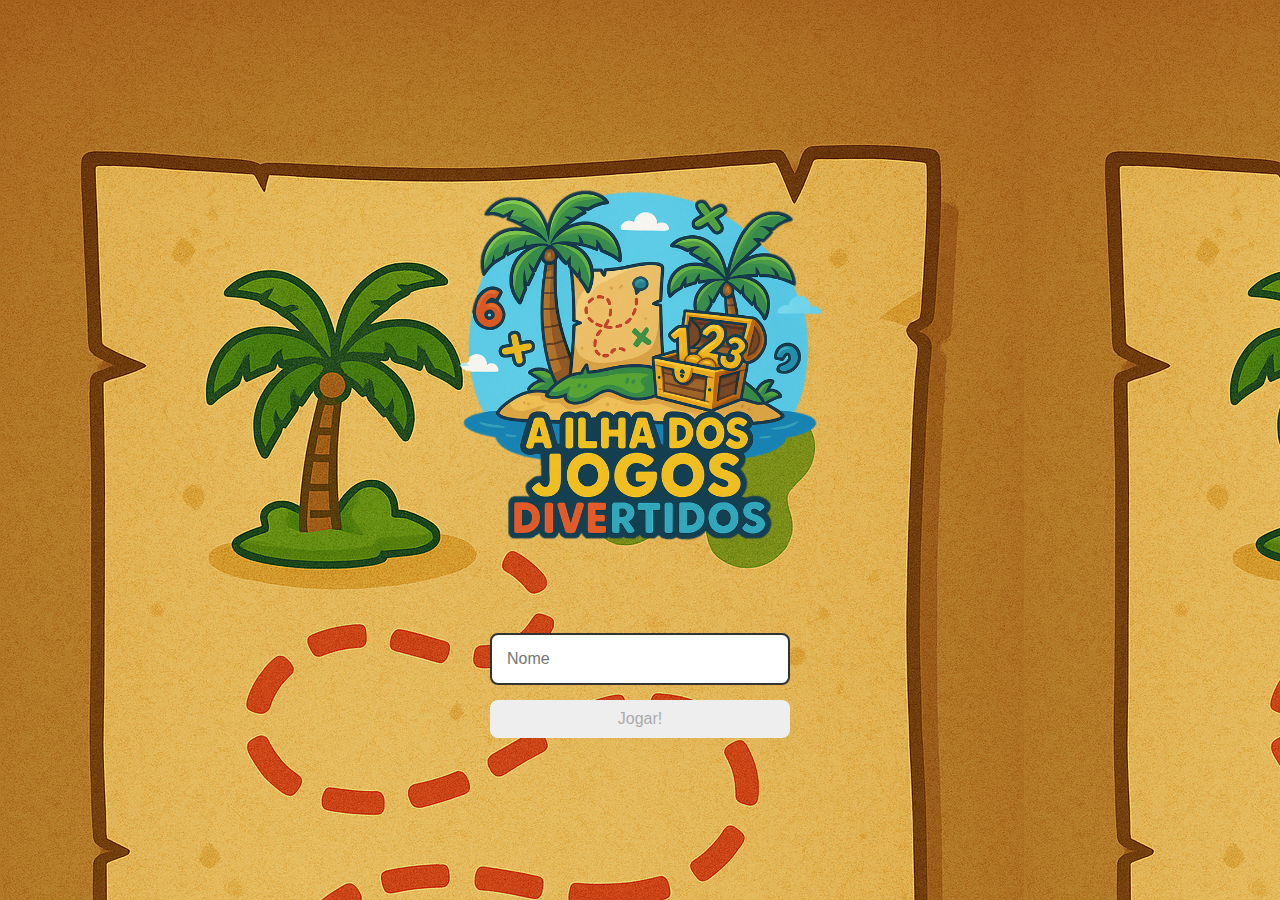
<file: index.html>
<!DOCTYPE html>
<html lang="pt-br">
  <head>
    <meta charset="UTF-8" />
    <meta name="viewport" content="width=device-width, initial-scale=1.0" />
    <title>Jogo da Memória</title>
    <link rel="stylesheet" href="./css/reset.css" />
    <link rel="stylesheet" href="./css/login.css" />
    <script defer src="./js/login.js"></script>
    <link rel="shortcut icon" href="./images/logo.png" type="image/x-icon">
  </head>
  <body class="background_telas" style="background-image: url(./images/backg.png)"> </body>
  
    <form class="login-form">
      <div class="login-header">
        <img src="images/logo.png" alt="Logo Ilha dos Jogos Divertidos" style="height: 400px; width: auto;">
      </div>
      <input type="text" placeholder="Nome" class="login-input" />
      <button type="submit" class="login-button" disabled>Jogar!</button>
    </form>
  </body>
</html>
</file>
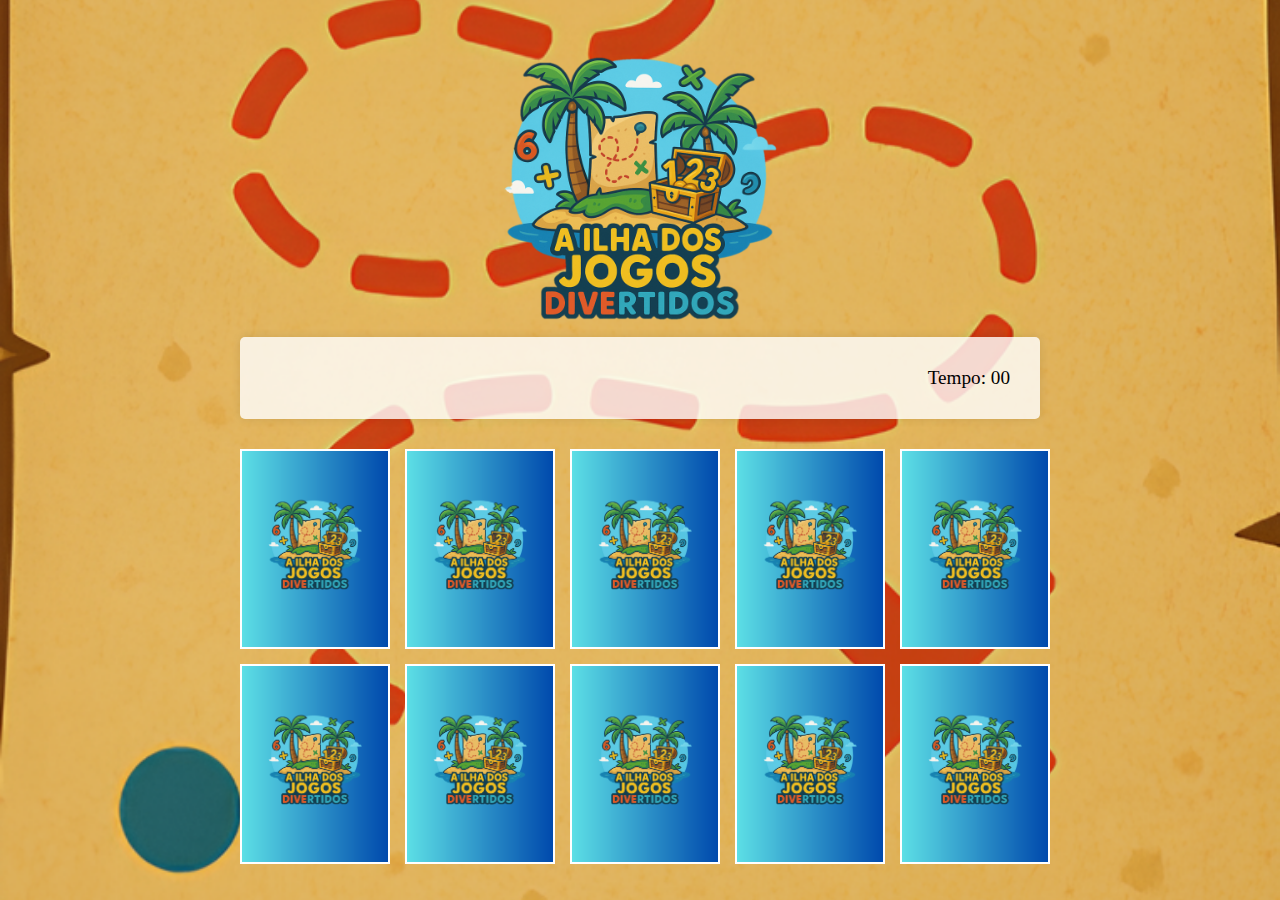
<file: pages/jogoMemoria_facil.html>
<!DOCTYPE html>
<html lang="pt-br">
  <head>
    <meta charset="UTF-8" />
    <meta name="viewport" content="width=device-width, initial-scale=1.0" />
    <title>Jogo da Memória</title>
    <link rel="stylesheet" href="../css/reset.css" />
    <link rel="stylesheet" href="../css/jogoMemoria_facil.css" />
    <script defer src="../js/jogoMemoria _facil.js"></script>
    <link rel="shortcut icon" href="../images/logo.png" type="image/x-icon" />
  </head>

  <body class="corpo">
    <main>
      <img src="../images/logo.png" alt="" style="height: auto; width: 300px" />
      <header>
        <span class="jogador"> Jogador</span>
        <span>Tempo: <span class="timer">00</span></span>
      </header>
      <div class="grid"></div>
    </main>
  </body>
</html>
</file>
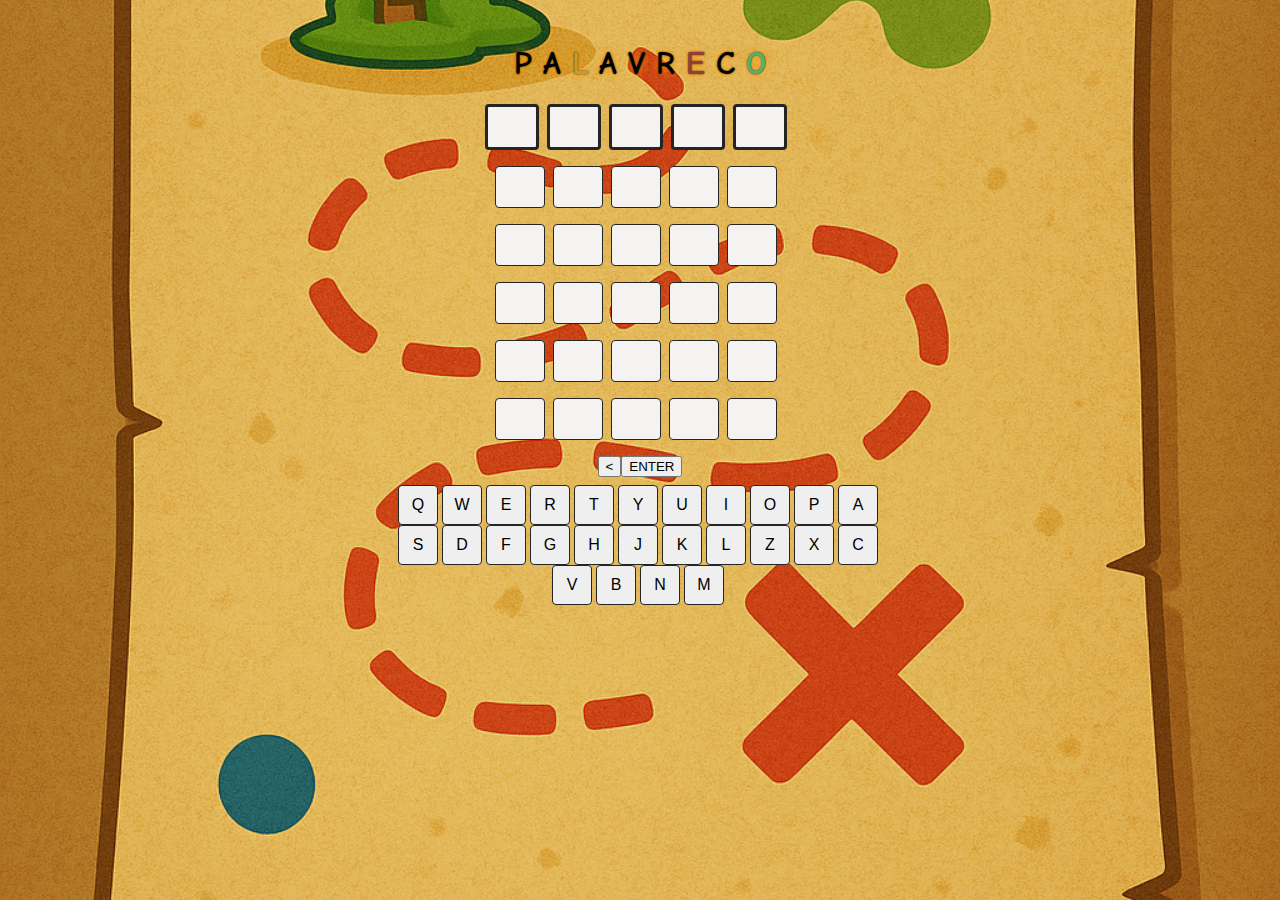
<file: pages/jogoTermo.html>
<!DOCTYPE html>
<html lang="en">
  <head>
    <meta charset="UTF-8" />
    <meta name="viewport" content="width=device-width, initial-scale=1.0" />
    <title>Adivinhe a Palavra!</title>
    <link rel="stylesheet" href="../css/jogoTermo.css" />
    <script defer src="../js/jogoTermo.js"></script>
  </head>
  <body>
    <div class="jogo-container">
      <div class="titulo-container">
        <h1>
          <span>P</span>
          <span>A</span>
          <span class="amarelo">L</span>
          <span>A</span>
          <span>V</span>
          <span>R</span>
          <span class="vermelho">E</span>
          <span>C</span>
          <span class="verde">O</span>
        </h1>
      </div>
      <div class="letras-container"></div>
      <div class="teclado-container">
        <div
          class="teclado-linha-container naoAlfabetico"
          id="linhaApagarConfirmar"
        ></div>
        <div class="teclado-linha-container" id="primeiraLinhaTeclado"></div>
        <div class="teclado-linha-container" id="segundaLinhaTeclado"></div>
        <div class="teclado-linha-container" id="terceiraLinhaTeclado"></div>
      </div>
    </div>
  </body>
</html>
</file>
<file: css/login.css>
.login-form {
  display: flex;
  flex-direction: column;
  align-items: center;
  justify-content: center;
  height: 100vh;
  min-height: 100vh; /* Alterado: de height para min-height para melhor responsividade */
  padding: 20px; /* Adicionado: evita cortes em telas menores */
  box-sizing: border-box; /* Adicionado: garante que o padding não ultrapasse largura da tela */
}

.login-header {
  align-items: center;
  display: flex;
  flex-direction: column;
  justify-content: center;
  margin-bottom: 50px;
  z-index: 0;
  
}

.login-header img {
  width: 100px;
  height: auto;
  margin-bottom: 20px;
}

.login-header h1 {
  font-size: 24px;
  color: #333;
}

.login-input {
  margin-bottom: 15px;
  padding: 15px;
  border: 2px solid #333;
  border-radius: 8px;
  color: #333;
  font-size: 1em;
  max-width: 300px;
  outline: none;
  width: 100%;
}
/*telas menores*/
@media (max-width: 480px) {
  .login-form {
    padding: 15px;
  }}

.login-button {
  padding: 10px 20px;
  border: none;
  border-radius: 8px;
  background-color: #007bff;
  color: white;
  cursor: pointer;
  font-size: 1em;
  width: 100%;
  max-width: 300px;
}

.login-button:hover {
  background-color: #0056b3;
}

.login-button:disabled {
  background-color: #eee;
  color: #aaa;
  cursor: auto;
}

.login-form p {
  margin-top: 20px;
  font-size: 14px;
  color: #666;
}

#background_telas {
  top: 0;
  left: 0;
  width: 100%;
  height: 100%;
  background-image: url("../images/back1.png");
  background-size: cover;
  background-position: center top ; /* sobe a imagem */
  opacity: 0.9;
  z-index: -1;  
}
</file>
<file: css/jogoMemoria_facil.css>
main {
  display: flex;
  flex-direction: column;
  width: 100%;
  min-height: 100vh;
  align-items: center;
  justify-content: center;
  padding: 20px 50px;
  background-image: url("../images/back2.png");
  background-size: cover;
  background-position: center;
  background-repeat: no-repeat;
  
  
}

header {
  display: flex;
  align-items: center;
  justify-content: space-between;
  width: 100%;
  max-width: 800px;
  padding: 30px;
  margin: 0 0 30px;
  border-radius: 5px;
  background-color: rgba(255, 255, 255, 0.8);
  box-shadow: 0 0 10px rgba(0, 0, 0, 0.1);
  font-size: 1.2em;
}

.grid {
  display: grid;
  width: 100%;
  max-width: 800px;
  grid-template-columns: repeat(5, 1fr);
  gap: 15px;
  margin: 0 auto;
}

.card {
  width: 100%;
  height: 200px;
  aspect-ratio: 3/4;
  border-radius: 5px;
  position: relative;
  transition: all 400ms ease;
  transform-style: preserve-3d;
  background-color: #ccc;
  z-index: 1;
  cursor: pointer;
}

.face {
  width: 100%;
  height: 100%;
  position: absolute;
  background-size: cover;
  background-position: center;
  border: 2px solid #fff;
  transition: all 400ms ease;
  z-index: 1;
}

.frente {
  transform: rotateY(180deg);
}

.verso {
  background-image: url("../images/2.png");
  backface-visibility: hidden;
}

.revela-carta {
  transform: rotateY(180deg);
}

.desativar-carta {
  filter: saturate(0);
  opacity: 0.5;
  pointer-events: none;
}
.corpo {
  height: 100%;
  background-color: #fffde7;
}
</file>
<file: css/jogoTermo.css>
@import url("https://fonts.googleapis.com/css2?family=Comic+Neue:wght@400;700&display=swap");

body {
  background-image: url("../images/backg.png");
  background-repeat: no-repeat;
  background-position: center center;
  background-size: cover;
  font-family: "Comic Neue", cursive;
  font-weight: bold;
}

span {
  text-shadow: 0 0 8px #ff9900, 0 0 2px #000;
}

.titulo-container {
  text-align: center;
  width: 510px;
  margin-top: 1rem;
}

.amarelo {
  color: #c79c2e;
}

.verde {
  color: #51b36e;
}

.vermelho {
  color: #943e3c;
}

.jogo-container {
  max-width: 500px;
  margin-left: auto;
  margin-right: auto;
  display: flex;
  flex-direction: column;
  justify-content: space-between;
  align-items: center;
}

.linha-letra {
  margin-bottom: 1rem;
  justify-content: center;
  display: flex;
  box-sizing: border-box;
}

.coluna-letra {
  background-color: #f4f3f1;
  color: #252525;
  height: 40px;
  width: 48px;
  border-radius: 0.25rem;
  margin-right: 0.5rem;
  font-size: 20px;
  align-items: center;
  justify-content: center;
  display: flex;
}

.digitando {
  border: 3px solid #252525;
}

.desabilitado {
  border: 1px solid #252525;
}

.correto {
  background-color: #51b36e;
  color: #f4f3f1;
}

.incorreto {
  background-color: #943e3c;
  color: #f4f3f1;
}

.lugar-errado {
  background-color: #c79c2e;
  color: #f4f3f1;
}

.teclado-container {
  width: 100%;
  display: flex;
  flex-direction: column;
}

.teclado-linha-container {
  flex-wrap: wrap;
  align-items: center;
  margin-bottom: 0.5rem;
  justify-content: center;
  display: flex;
}

.teclado-linha-container.naoAlfabetico {
  width: 100%;
}

.teclado-linha-container:not(.naoAlfabetico) button {
  width: 8%;
  height: 40px;
  border-radius: 0.25rem;
  margin-right: 0.25rem;
  border: 1px solid #252525;
  font-size: 16px;
  cursor: pointer;
}
</file>
